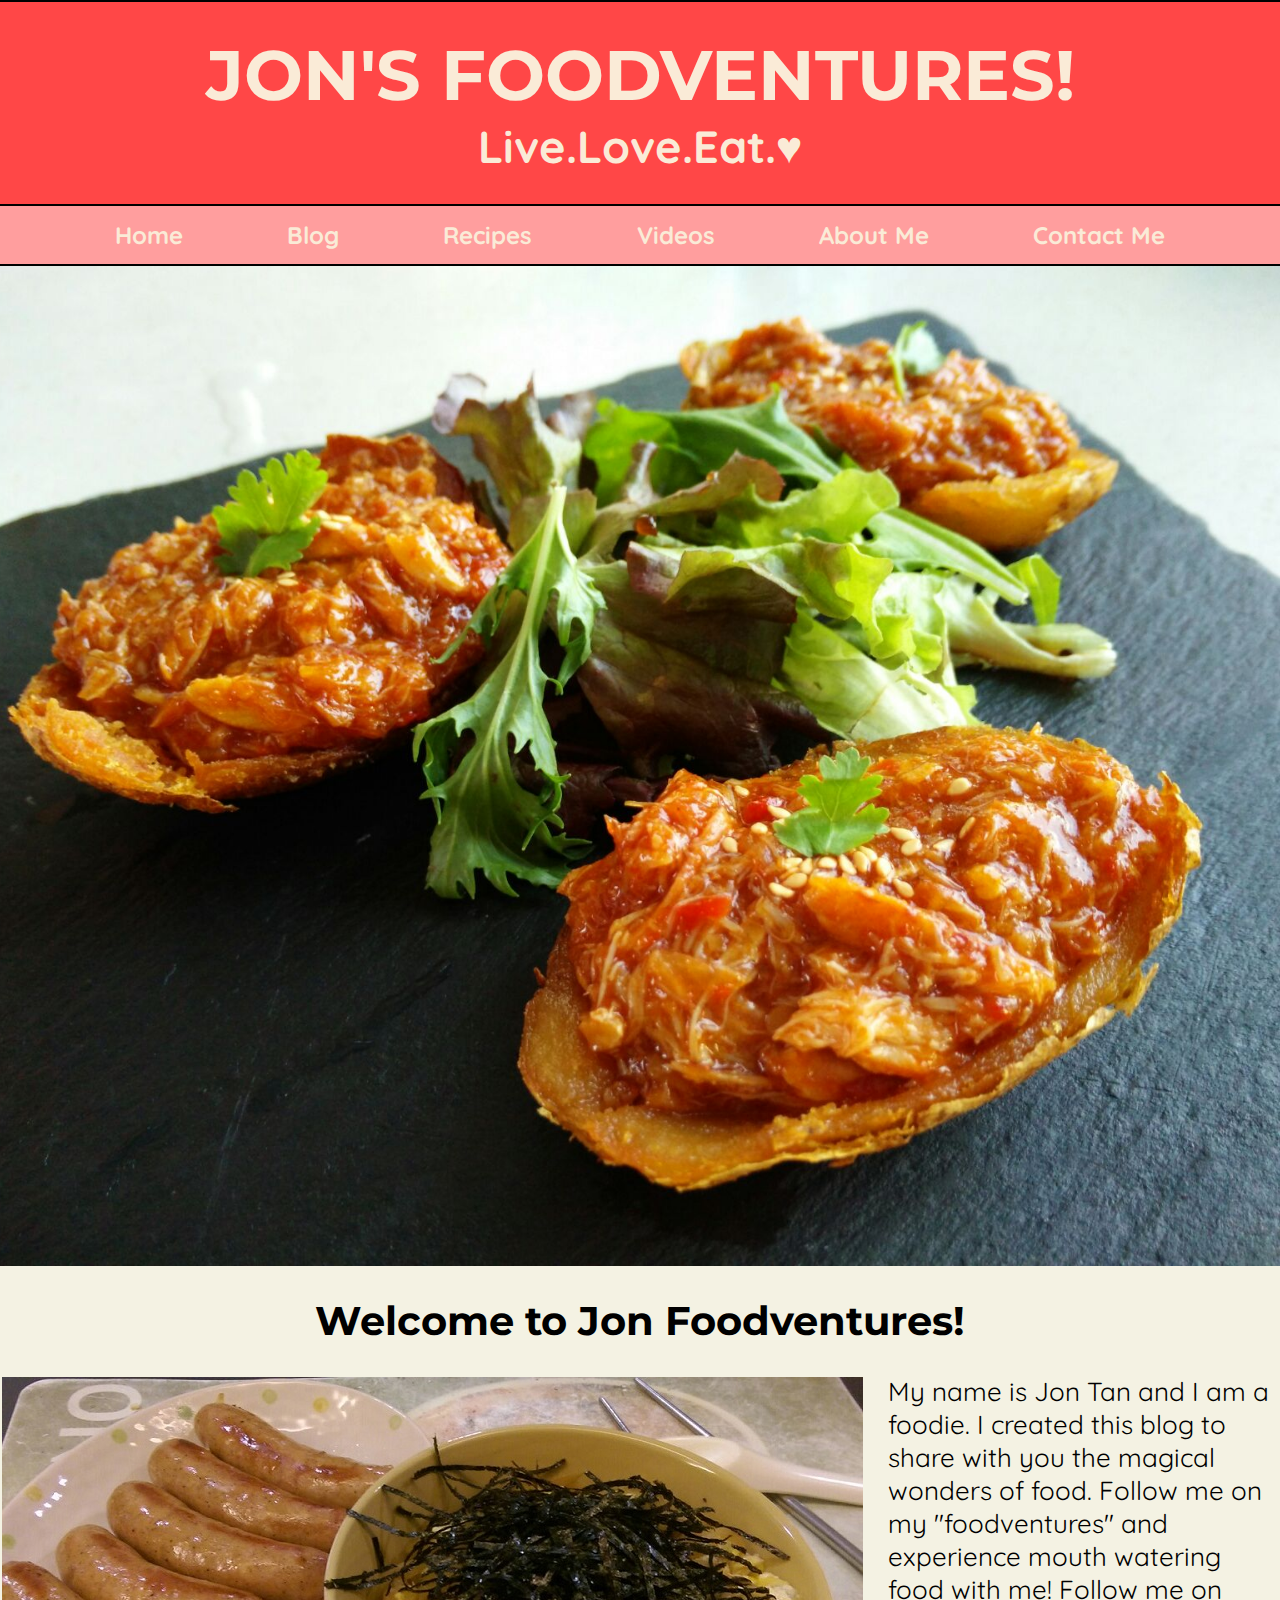
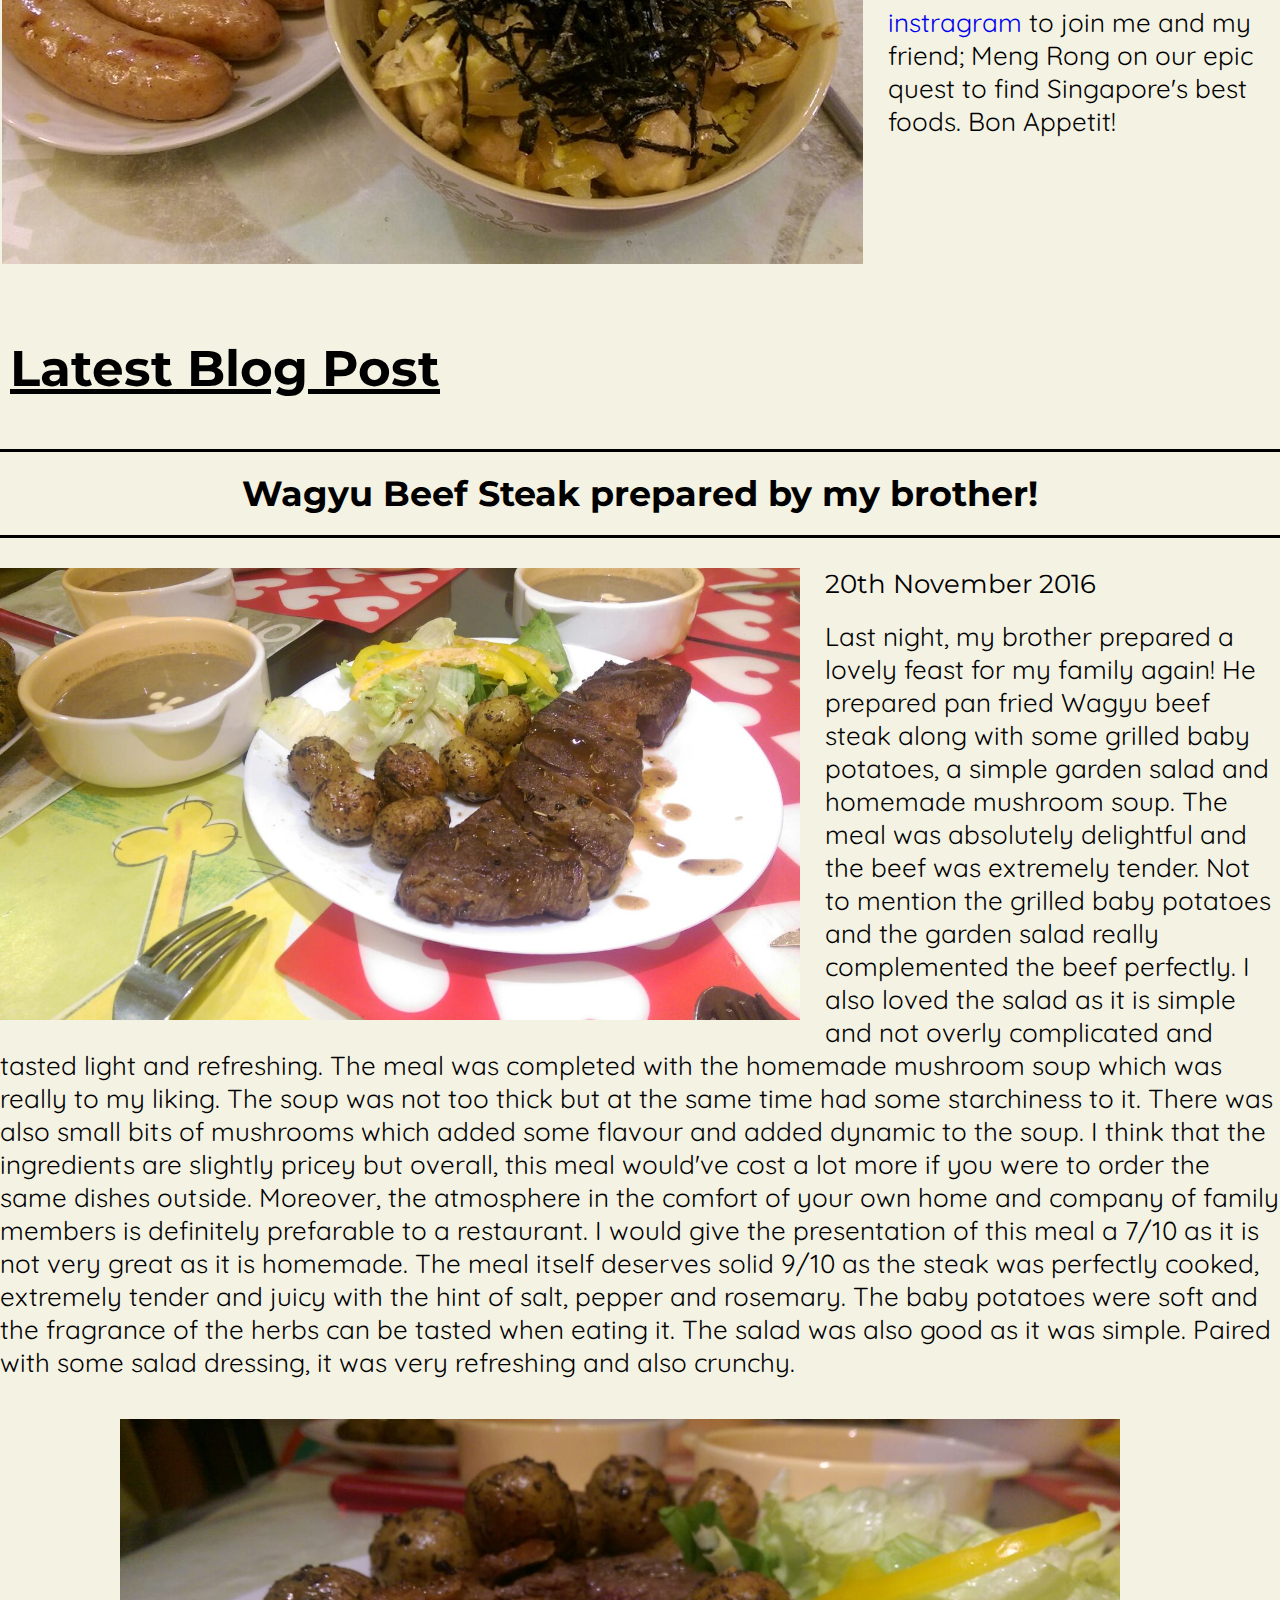
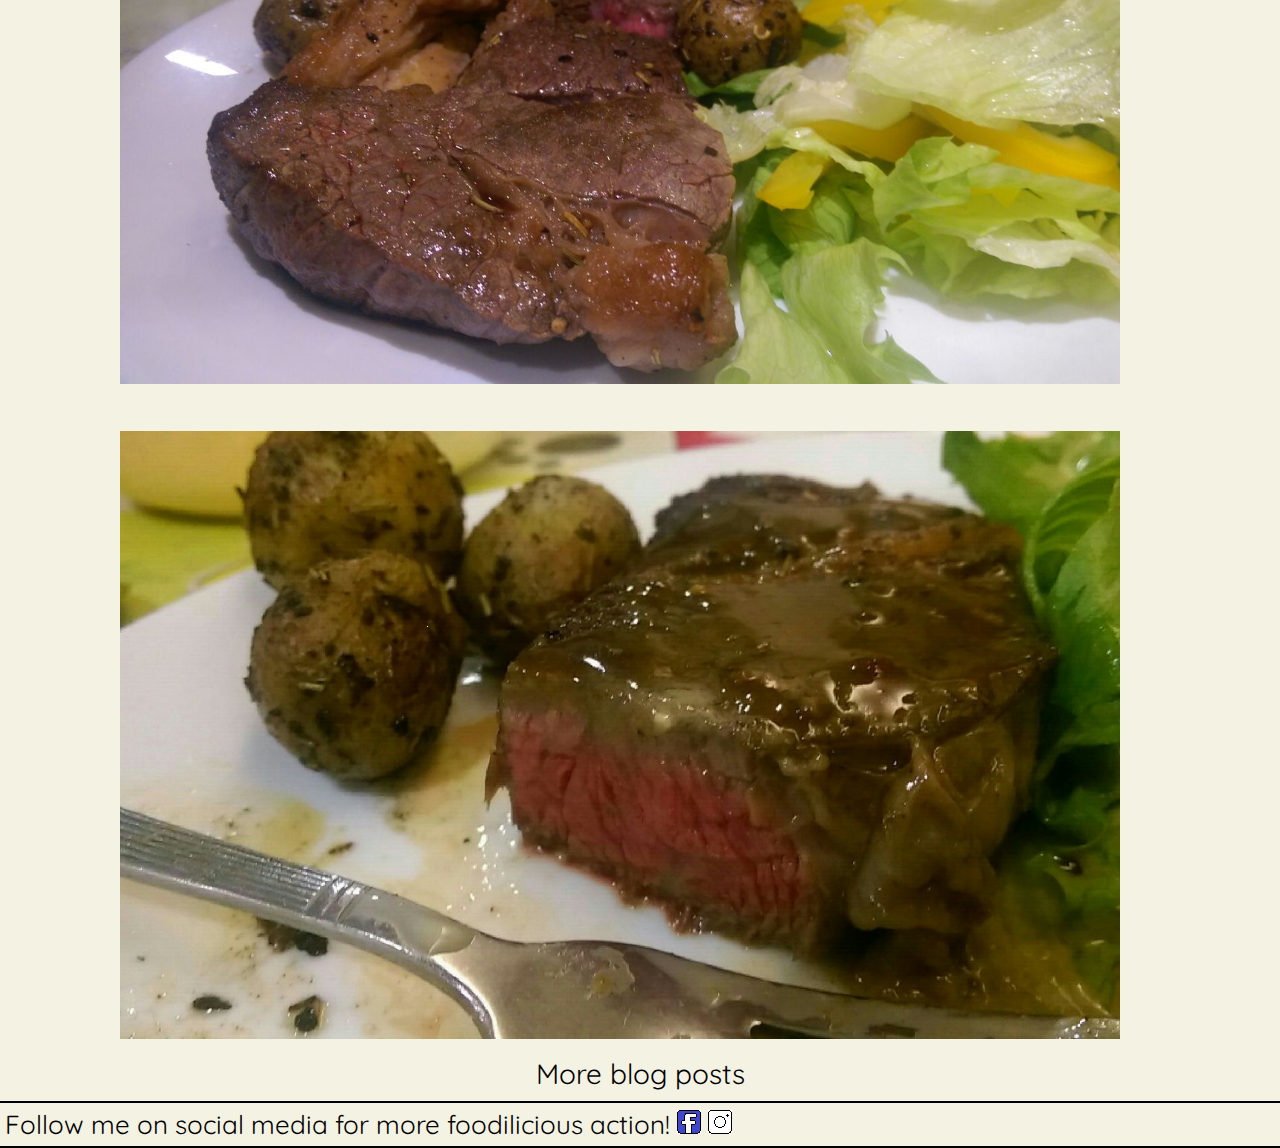
<file: index.html>
<!DOCTYPE html>
<html lang="en">

<head>
    <title> Jon&#39;s Foodventures! </title>
    <!--
        Jon's Foodventures! main webpage      
        Filename: index.html
        Author: P1625679
        Date: 9 November 2016
        HTML5 and CSS3 CA1
    -->
    <meta charset="utf-8">
    <meta name="viewport" content="width-device-width">
    <link rel="stylesheet" href="styles.css">
    <link rel="shortcut icon" href="images/JF.ico">
    <link href="https://fonts.googleapis.com/css?family=Itim" rel="stylesheet">
    <link href="https://fonts.googleapis.com/css?family=Montserrat" rel="stylesheet">
    <link href="https://fonts.googleapis.com/css?family=Quicksand" rel="stylesheet">
</head>

<body>
    <div class="container">
        <header>
            <h1>JON&#39;S FOODVENTURES&#33;</h1>
            <h3>Live&#46;Love&#46;Eat&#46;&hearts;</h3>
        </header>
        <nav>
            <p class="Home">
                <a href="index.html">Home</a></p>
            <p class="Blog">
                <a href="Blog.html">Blog</a></p>
            <p class="Recipes">
                <a href="Recipes.html">Recipes</a></p>
            <p class=" Videos ">
                <a href="Videos.html">Videos</a></p>
            <p class="AboutMe ">
                <a href="AboutMe.html">About Me</a></p>
            <p class="ContactMe ">
                <a href="ContactMe.html">Contact Me</a></p>
        </nav>
        <div class='slider'>
            <div class='slide1'></div>
            <div class='slide2'></div>
            <div class='slide3'></div>
        </div>
        <article>
            <h2 class="Welcome">Welcome to Jon Foodventures!</h2>
            <img class="os" src="images/Oyakodonwithsausage1.jpg" alt="Oyako-Don With Sausage">
            <p class="content">My name is Jon Tan and I am a foodie. I created this blog to share with you the magical wonders of food. Follow me on my "foodventures" and experience mouth watering food with me! Follow me on <a id="instagramlink" href="https://www.instagram.com/mengandjon/">instragram</a> to join me and my friend; Meng Rong on our epic quest to find Singapore's best foods. Bon Appetit!</p>
            <h2 class="LatestBlogPost"> Latest Blog Post</h2>
            <h2 class="LatestBlogPostTitle"> Wagyu Beef Steak prepared by my brother!</h2>
            <img class="BeefSteakwSoup" src="images/BeefSteakwSoup.jpg" alt="Beef Steak With Mushroom Soup">
            <p class="DateofLBP">20th November 2016</p>
            <p class="LBPText">Last night, my brother prepared a lovely feast for my family again! He prepared pan fried Wagyu beef steak along with some grilled baby potatoes, a simple garden salad and homemade mushroom soup. The meal was absolutely delightful and the beef was extremely tender. Not to mention the grilled baby potatoes and the garden salad really complemented the beef perfectly. I also loved the salad as it is simple and not overly complicated and tasted light and refreshing. The meal was completed with the homemade mushroom soup which was really to my liking. The soup was not too thick but at the same time had some starchiness to it. There was also small bits of mushrooms which added some flavour and added dynamic to the soup. I think that the ingredients are slightly pricey but overall, this meal would've cost a lot more if you were to order the same dishes outside. Moreover, the atmosphere in the comfort of your own home and company of family members is definitely prefarable to a restaurant. I would give the presentation of this meal a 7/10 as it is not very great as it is homemade. The meal itself deserves solid 9/10 as the steak was perfectly cooked, extremely tender and juicy with the hint of salt, pepper and rosemary. The baby potatoes were soft and the fragrance of the herbs can be tasted when eating it. The salad was also good as it was simple. Paired with some salad dressing, it was very refreshing and also crunchy.
                <br><img class="BeefSteak" src="images/BeefSteak.jpg" alt="Beef Steak">
                <br><img class="CutBeef" src="images/CutBeef.jpg" alt="Cut Beef Steak">
                <br>
            </p>

            <p class="MoreBlogPosts">
                <a href="Blog.html">More blog posts</a>
            </p>


        </article>
        <footer>
            <p class="footer">Follow me on social media for more foodilicious action!
                <a href="https://www.facebook.com/jon.hollywoodundead"><img src="images/facebook.png" alt="Facebook"></a>
                <a href="https://www.instagram.com/mengandjon/"><img src="images/instagram.png" alt="Instagram"></a>
            </p>

        </footer>
    </div>
</body>

</html>
</file>
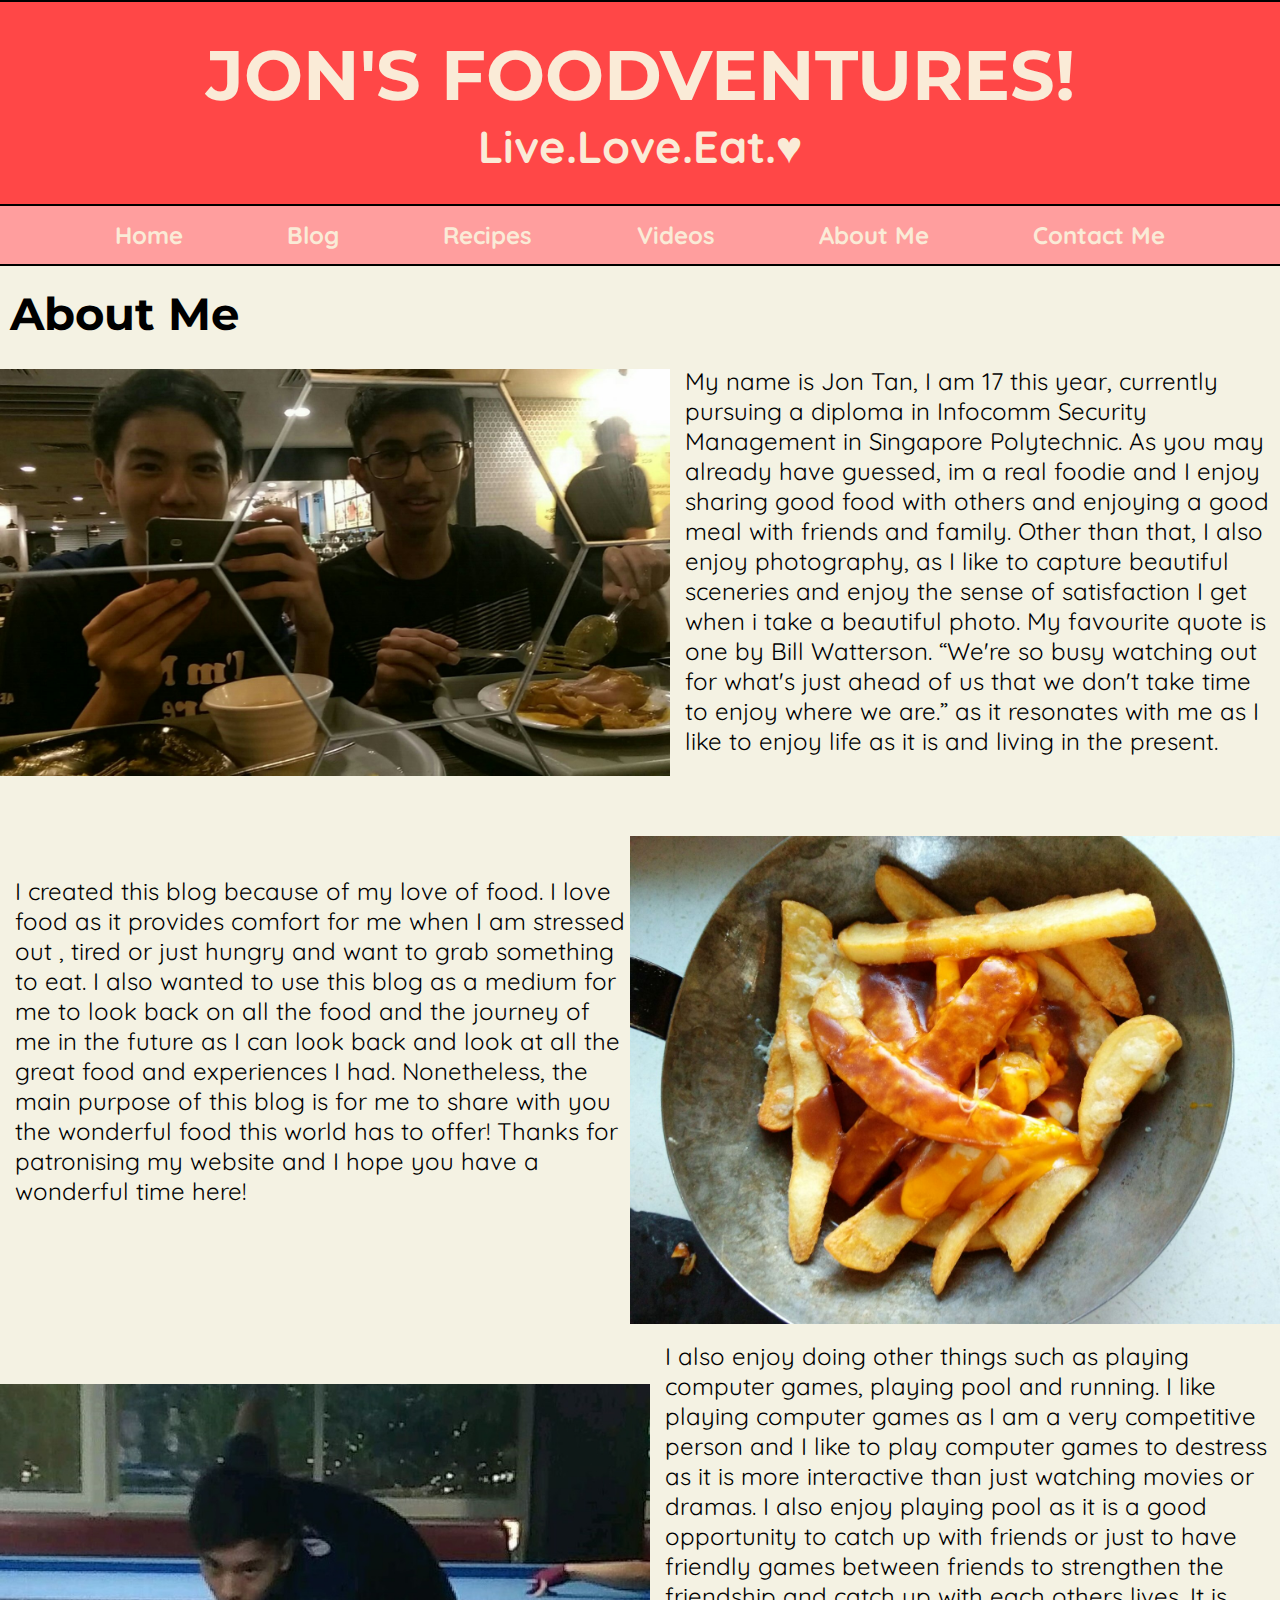
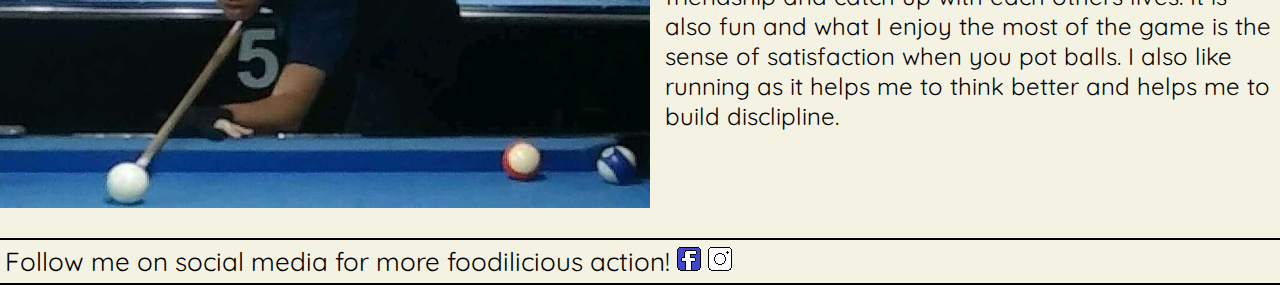
<file: AboutMe.html>
<!DOCTYPE html>
<html lang="en">

<head>
    <title> Jon&#39;s Foodventures! </title>
    <!--
        Jon's Foodventures! main webpage      
        Filename: Home.html
        Author: P1625679
        Date: 9 November 2016
        HTML5 and CSS3 CA1
    -->
    <meta charset="utf-8">
    <meta name="viewport" content="width-device-width">
    <link rel="stylesheet" href="styles.css">
    <link href="https://fonts.googleapis.com/css?family=Itim" rel="stylesheet">
    <link href="https://fonts.googleapis.com/css?family=Montserrat" rel="stylesheet">
    <link href="https://fonts.googleapis.com/css?family=Quicksand" rel="stylesheet">
</head>

<body>
    <div class="container">
        <header>
            <h1>JON&#39;S FOODVENTURES&#33;</h1>
            <h3>Live&#46;Love&#46;Eat&#46;&hearts;</h3>
    </header>
    <nav>
        <p class="Home">
            <a href="Home.html">Home</a></p>
        <p class="Blog"><a href="Blog.html">Blog</a></p>
        <p class="Recipes">
            <a href="Recipes.html">Recipes</a></p>
        <p class=" Videos ">
            <a href="Videos.html">Videos</a></p>
        <p class="AboutMe ">
            <a href="AboutMe.html">About Me</a></p>
        <p class="ContactMe ">
            <a href="ContactMe.html">Contact Me</a></p>
    </nav>
    <article>
        <h2 class="Aboutme">About Me</h2>
        <img class="Me" src="images/Me&Nirvain.png" alt="Me">
        <p class="AboutmeContent"> My name is Jon Tan, I am 17 this year, currently pursuing a diploma in Infocomm Security Management in Singapore Polytechnic. As you may already have guessed, im a real foodie and I enjoy sharing good food with others and enjoying a good meal with friends and family. Other than that, I also enjoy photography, as I like to capture beautiful sceneries and enjoy the sense of satisfaction I get when i take a beautiful photo. My favourite quote is one by Bill Watterson. “We're so busy watching out for what's just ahead of us that we don't take time to enjoy where we are.” as it resonates with me as I like to enjoy life as it is and living in the present. </p>
        <img class="Fries" src="images/Fries.png" alt="Fries">
        <p class="AboutmeContent2"> I created this blog because of my love of food. I love food as it provides comfort for me when I am stressed out , tired or just hungry and want to grab something to eat. I also wanted to use this blog as a medium for me to look back on all the food and the journey of me in the future as I can look back and look at all the great food and experiences I had. Nonetheless, the main purpose of this blog is for me to share with you the wonderful food this world has to offer! Thanks for patronising my website and I hope you have a wonderful time here!</p>
        <img class="Hobby" src="images/Pool.png" alt="Pool">
        <p class="AboutmeContent3"> I also enjoy doing other things such as playing computer games, playing pool and running. I like playing computer games as I am a very competitive person and I like to play computer games to destress as it is more interactive than just watching movies or dramas. I also enjoy playing pool as it is a good opportunity to catch up with friends or just to have friendly games between friends to strengthen the friendship and catch up with each others lives. It is also fun and what I enjoy the most of the game is the sense of satisfaction when you pot balls. I also like running as it helps me to think better and helps me to build disclipline. </p>
            
        </article>
         <footer>
        <p class="footer">Follow me on social media for more foodilicious action!
        <a href="https://www.facebook.com/jon.hollywoodundead"><img src="images/facebook.png" alt="Facebook"></a>
        <a href="https://www.instagram.com/mengandjon/"><img src="images/instagram.png" alt="Instagram"></a>
        </p>
        </footer></div></body></html>
</file>
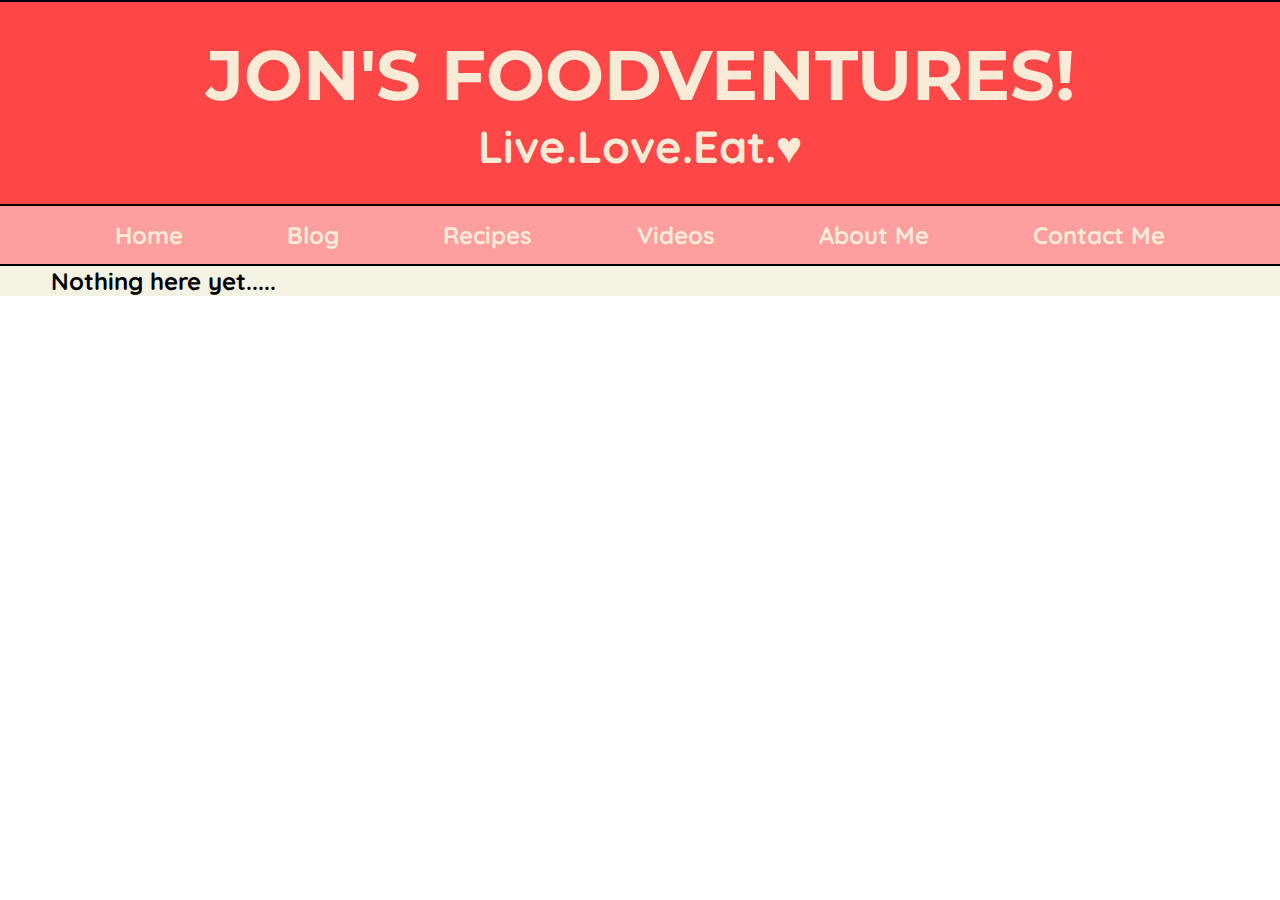
<file: Blog.html>
<!DOCTYPE html>
<html lang="en">

<head>
    <title> Jon&#39;s Foodventures! </title>
    <!--
        Jon's Foodventures! main webpage      
        Filename: Index.html
        Author: P1625679
        Date: 9 November 2016
        HTML5 and CSS3 CA1
    -->
    <meta charset="utf-8">
    <meta name="viewport" content="width-device-width">
    <link rel="stylesheet" href="styles.css">
    <link href="https://fonts.googleapis.com/css?family=Itim" rel="stylesheet">
    <link href="https://fonts.googleapis.com/css?family=Montserrat" rel="stylesheet">
    <link href="https://fonts.googleapis.com/css?family=Quicksand" rel="stylesheet">
</head>

<body>
    <div class="container">
        <header>
            <h1>JON&#39;S FOODVENTURES&#33;</h1>
            <h3>Live&#46;Love&#46;Eat&#46;&hearts;</h3>
        </header>
        <nav>
            <p class="Home">
                <a href="Index.html">Home</a></p>
            <p class="Blog">
                <a href="Blog.html">Blog</a></p>
            <p class="Recipes">
                <a href="Recipes.html">Recipes</a></p>
            <p class=" Videos ">
                <a href="Videos.html">Videos</a></p>
            <p class="AboutMe ">
                <a href="AboutMe.html">About Me</a></p>
            <p class="ContactMe ">
                <a href="ContactMe.html">Contact Me</a></p>
        </nav>
        <article>
            <h2 class="Blog"> Nothing here yet.....</h2></article>
    </div>
</body>

</html>
</file>
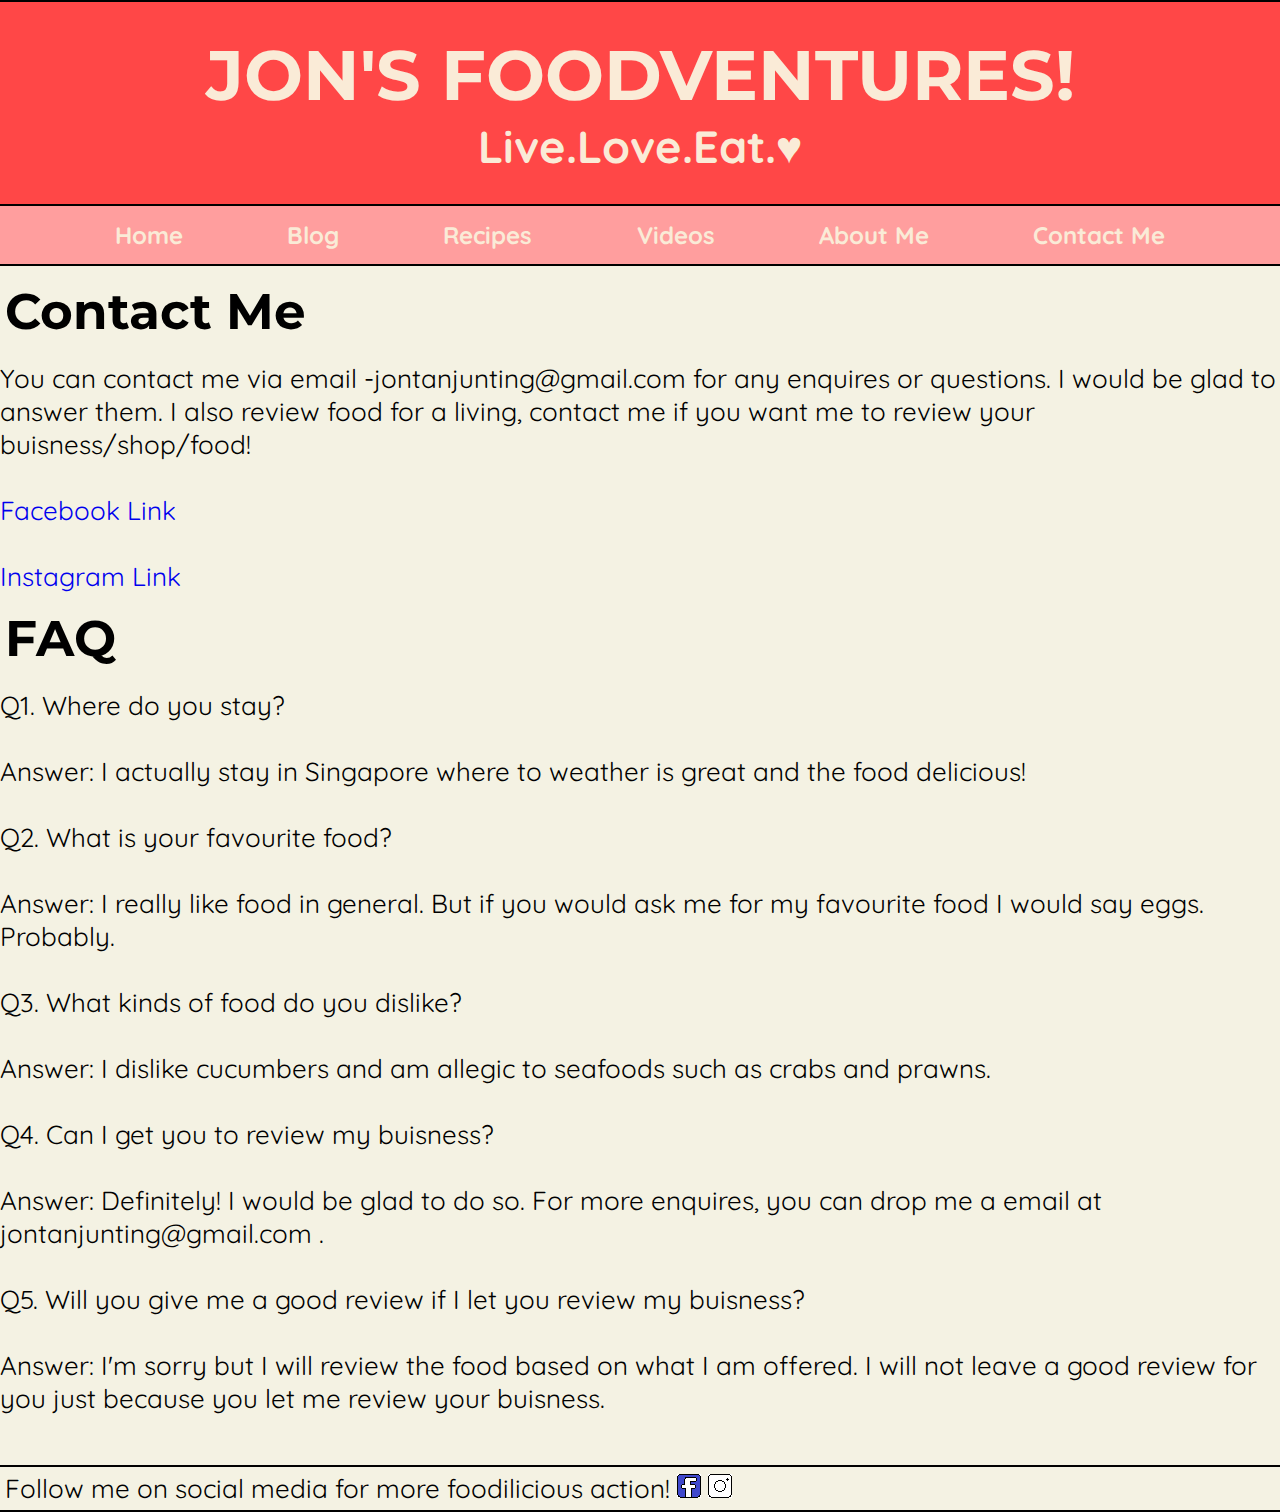
<file: ContactMe.html>
<!DOCTYPE html>
<html lang="en">

<head>
    <title> Jon&#39;s Foodventures! </title>
    <!--
        Jon's Foodventures! main webpage      
        Filename: Index.html
        Author: P1625679
        Date: 9 November 2016
        HTML5 and CSS3 CA1
    -->
    <meta charset="utf-8">
    <meta name="viewport" content="width-device-width">
    <link rel="stylesheet" href="styles.css">
    <link rel="shortcut icon" href="images/JF.ico">
    <link href="https://fonts.googleapis.com/css?family=Itim" rel="stylesheet">
    <link href="https://fonts.googleapis.com/css?family=Montserrat" rel="stylesheet">
    <link href="https://fonts.googleapis.com/css?family=Quicksand" rel="stylesheet">
</head>

<body>
    <div class="container">
        <header>
            <h1>JON&#39;S FOODVENTURES&#33;</h1>
            <h3>Live&#46;Love&#46;Eat&#46;&hearts;</h3>
        </header>
        <nav>
            <p class="Home">
                <a href="index.html">Home</a></p>
            <p class="Blog">
                <a href="Blog.html">Blog</a></p>
            <p class="Recipes">
                <a href="Recipes.html">Recipes</a></p>
            <p class=" Videos ">
                <a href="Videos.html">Videos</a></p>
            <p class="AboutMe ">
                <a href="AboutMe.html">About Me</a></p>
            <p class="ContactMe ">
                <a href="ContactMe.html">Contact Me</a></p>
        </nav>
        <article>
            <h2 class="ContactMeHeader"> Contact Me </h2>
            <p class="ContactMecontent"> You can contact me via email -jontanjunting@gmail.com for any enquires or questions. I would be glad to answer them. I also review food for a living, contact me if you want me to review your buisness/shop/food!
                <br>
                <br>
                <a id="facebooklink" href="https://www.facebook.com/jon.hollywoodundead">Facebook Link</a>
                <br>
                <br>
                <a id="instagramlink" href="https://www.instagram.com/mengandjon/">Instagram Link</a></p>
            <h2 class="FAQHeader"> FAQ </h2>
            <p class="FAQ"> Q1. Where do you stay?
                <br>
                <br> Answer: I actually stay in Singapore where to weather is great and the food delicious!
                <br>
                <br> Q2. What is your favourite food?
                <br>
                <br> Answer: I really like food in general. But if you would ask me for my favourite food I would say eggs. Probably.
                <br>
                <br> Q3. What kinds of food do you dislike?
                <br>
                <br> Answer: I dislike cucumbers and am allegic to seafoods such as crabs and prawns.
                <br>
                <br> Q4. Can I get you to review my buisness?
                <br>
                <br> Answer: Definitely! I would be glad to do so. For more enquires, you can drop me a email at jontanjunting@gmail.com .
                <br>
                <br> Q5. Will you give me a good review if I let you review my buisness?
                <br>
                <br> Answer: I'm sorry but I will review the food based on what I am offered. I will not leave a good review for you just because you let me review your buisness.
            </p>
        </article>
        <footer>
            <p class="footer">Follow me on social media for more foodilicious action!
                <a href="https://www.facebook.com/jon.hollywoodundead"><img src="images/facebook.png" alt="Facebook"></a>
                <a href="https://www.instagram.com/mengandjon/"><img src="images/instagram.png" alt="Instagram"></a>
            </p>
        </footer>
    </div>
</body>

</html>
</file>
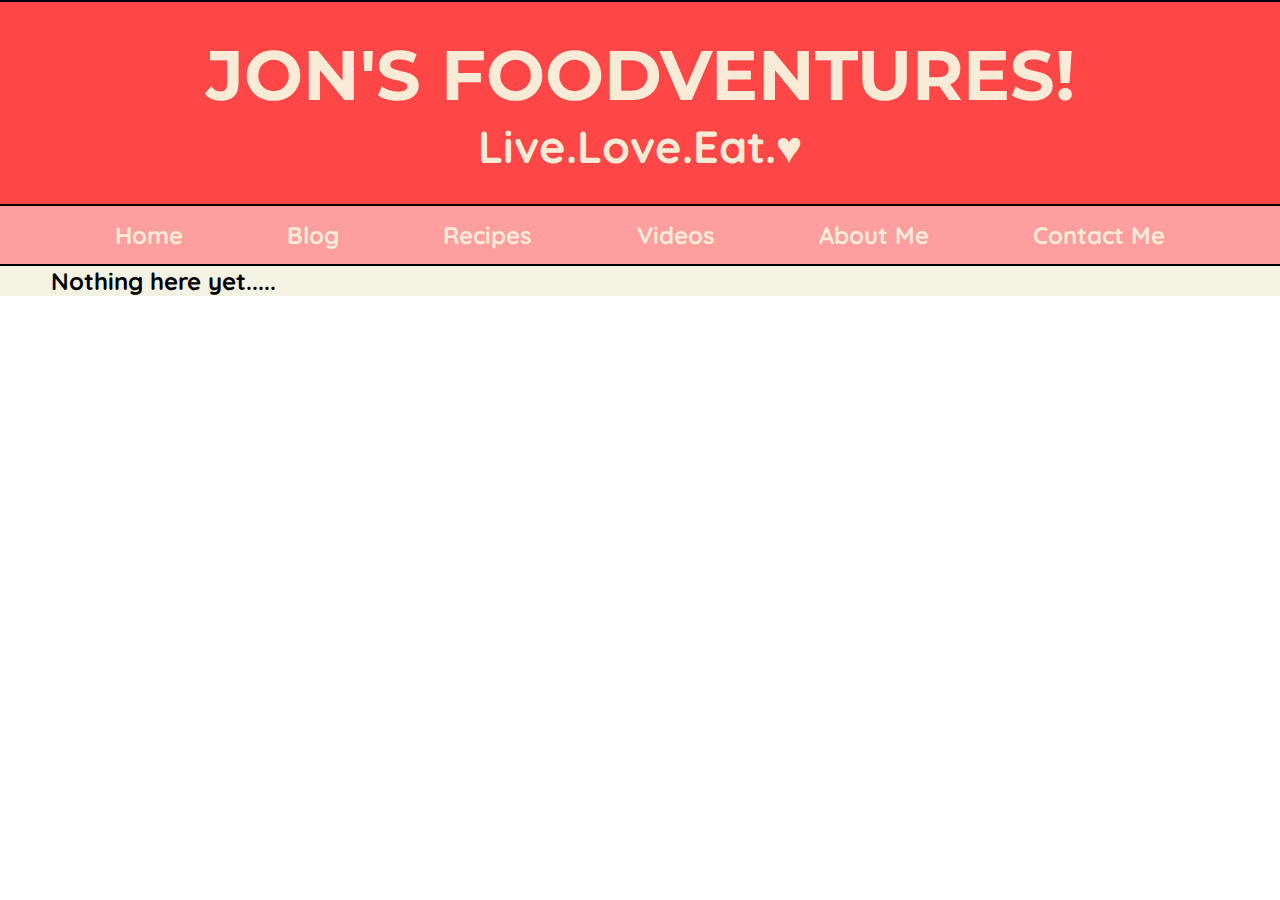
<file: Recipes.html>
<!DOCTYPE html>
<html lang="en">

<head>
    <title> Jon&#39;s Foodventures! </title>
    <!--
        Jon's Foodventures! main webpage      
        Filename: Index.html
        Author: P1625679
        Date: 9 November 2016
        HTML5 and CSS3 CA1
    -->
    <meta charset="utf-8">
    <meta name="viewport" content="width-device-width">
    <link rel="stylesheet" href="styles.css">
    <link href="https://fonts.googleapis.com/css?family=Itim" rel="stylesheet">
    <link href="https://fonts.googleapis.com/css?family=Montserrat" rel="stylesheet">
    <link href="https://fonts.googleapis.com/css?family=Quicksand" rel="stylesheet">
</head>

<body>
    <div class="container">
        <header>
            <h1>JON&#39;S FOODVENTURES&#33;</h1>
            <h3>Live&#46;Love&#46;Eat&#46;&hearts;</h3>
        </header>
        <nav>
            <p class="Home">
                <a href="Index.html">Home</a></p>
            <p class="Blog">
                <a href="Blog.html">Blog</a></p>
            <p class="Recipes">
                <a href="Recipes.html">Recipes</a></p>
            <p class=" Videos ">
                <a href="Videos.html">Videos</a></p>
            <p class="AboutMe ">
                <a href="AboutMe.html">About Me</a></p>
            <p class="ContactMe ">
                <a href="ContactMe.html">Contact Me</a></p>
        </nav>
        <article>
            <h2 class="Recipes"> Nothing here yet.....</h2></article>
    </div>
</body>

</html>
</file>
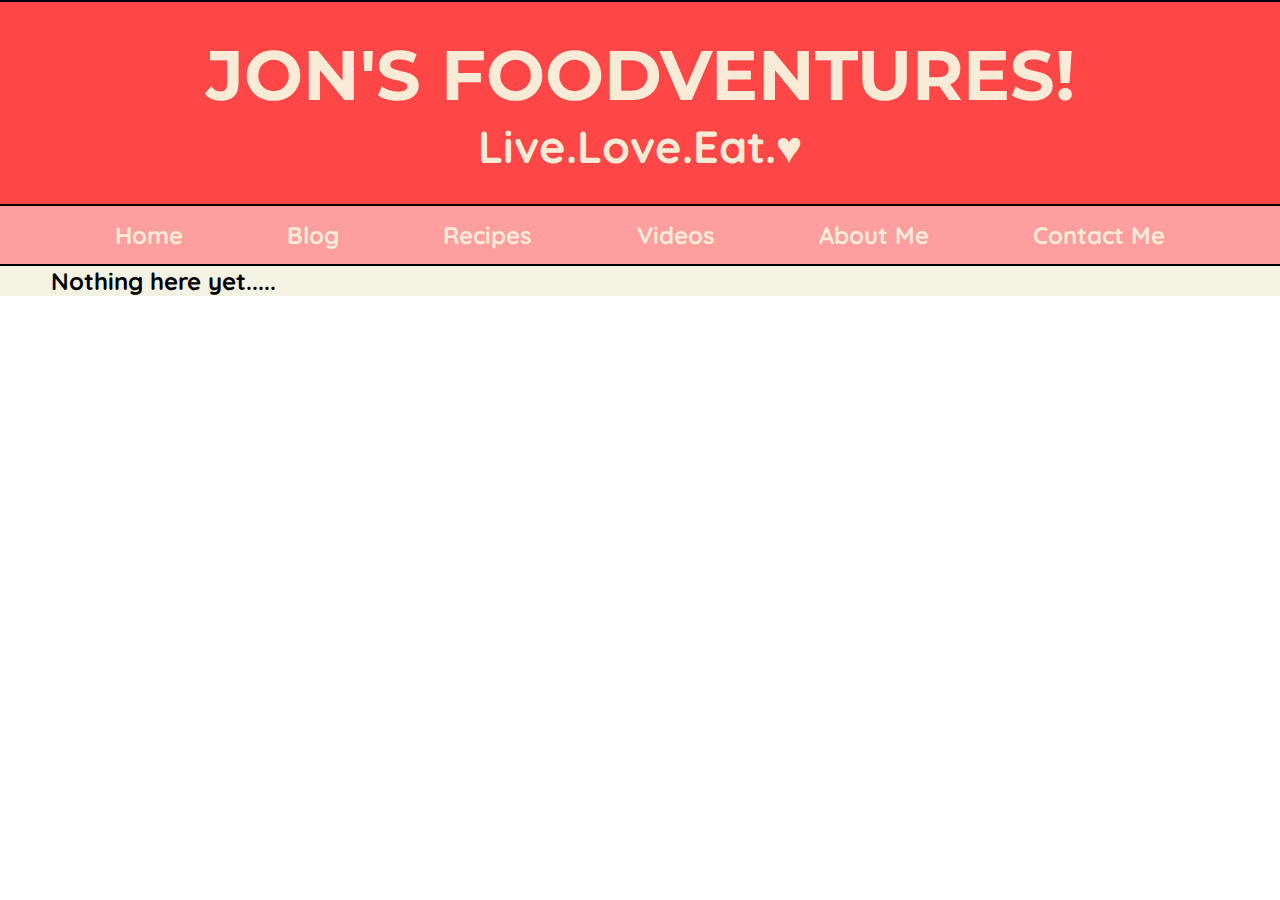
<file: Videos.html>
<!DOCTYPE html>
<html lang="en">

<head>
    <title> Jon&#39;s Foodventures! </title>
    <!--
        Jon's Foodventures! main webpage      
        Filename: Index.html
        Author: P1625679
        Date: 9 November 2016
        HTML5 and CSS3 CA1
    -->
    <meta charset="utf-8">
    <meta name="viewport" content="width-device-width">
    <link rel="stylesheet" href="styles.css">
    <link href="https://fonts.googleapis.com/css?family=Itim" rel="stylesheet">
    <link href="https://fonts.googleapis.com/css?family=Montserrat" rel="stylesheet">
    <link href="https://fonts.googleapis.com/css?family=Quicksand" rel="stylesheet">
</head>

<body>
    <div class="container">
        <header>
            <h1>JON&#39;S FOODVENTURES&#33;</h1>
            <h3>Live&#46;Love&#46;Eat&#46;&hearts;</h3>
        </header>
        <nav>
            <p class="Home">
                <a href="Index.html">Home</a></p>
            <p class="Blog">
                <a href="Blog.html">Blog</a></p>
            <p class="Recipes">
                <a href="Recipes.html">Recipes</a></p>
            <p class=" Videos ">
                <a href="Videos.html">Videos</a></p>
            <p class="AboutMe ">
                <a href="AboutMe.html">About Me</a></p>
            <p class="ContactMe ">
                <a href="ContactMe.html">Contact Me</a></p>
        </nav>
        <article>
            <h2 class="Videos"> Nothing here yet.....</h2></article>
    </div>
</body>

</html>
</file>
<file: styles.css>
body,
div,
header,
footer,
nav,
h1,
h2,
h3,
p,
article,
a {
    border: 0;
    padding: 0;
    margin: 0;
}


/* Index */

body {
    max-width: 1280px;
    margin: 0 auto;
}

.container {
    background-color: #f4f2e3;
}

header {
    background-color: #ff4747;
    border-top: solid black 2px;
    border-bottom: solid black 2px;
    padding: 30px;
}

h1 {
    text-align: center;
    font-size: 70px;
    font-family: 'Montserrat', sans-serif, serif;
    color: antiquewhite;
}

h3 {
    text-align: center;
    font-size: 45px;
    font-family: 'Quicksand', sans-serif, serif;
    color: antiquewhite;
}


/* nav bar */

nav {
    background-color: #ff9e9e;
    border-bottom: solid black 2px;
    text-align: center;
    padding: 14px;
}

.Home,
.Blog,
.Recipes,
.Videos,
.AboutMe,
.ContactMe {
    display: inline;
    font-size: 24px;
    padding: 20px 4%;
    font-family: 'Quicksand', sans-serif, serif;
    font-weight: bold;
}

.Home a {
    color: antiquewhite;
    text-decoration: none;
}

.Blog a {
    color: antiquewhite;
    text-decoration: none;
}

.Recipes a {
    color: antiquewhite;
    text-decoration: none;
}

.Videos a {
    color: antiquewhite;
    text-decoration: none;
}

.AboutMe a {
    color: antiquewhite;
    text-decoration: none;
}

.ContactMe a {
    color: antiquewhite;
    text-decoration: none;
}

a:hover {
    color: red;
}


/* image slideshow */

.slider {
    max-width: 100%;
    height: 1000px;
    position: relative;
}

.slide1,
.slide2,
.slide3,
.slide4,
.slide5 {
    position: absolute;
    width: 100%;
    height: 100%;
}

.slide1 {
    background: url(images/Salmon.jpg)no-repeat center;
    background-size: cover;
    animation: fade 8s infinite;
    -webkit-animation: fade 8s infinite;
}

.slide2 {
    background: url(images/BabyRibs.jpg)no-repeat center;
    background-size: cover;
    animation: fade2 8s infinite;
    -webkit-animation: fade2 8s infinite;
}

.slide3 {
    background: url(images/Chillicrab.jpg)no-repeat center;
    background-size: cover;
    animation: fade3 8s infinite;
    -webkit-animation: fade3 8s infinite;
}

@keyframes fade {
    0% {
        opacity: 1
    }
    33.333% {
        opacity: 0
    }
    66.666% {
        opacity: 0
    }
    100% {
        opacity: 1
    }
}

@keyframes fade2 {
    0% {
        opacity: 0
    }
    33.333% {
        opacity: 1
    }
    66.666% {
        opacity: 0
    }
    100% {
        opacity: 0
    }
}

@keyframes fade3 {
    0% {
        opacity: 0
    }
    33.333% {
        opacity: 0
    }
    66.666% {
        opacity: 1
    }
    100% {
        opacity: 0
    }
}

article {
    background-color: #f4f2e3;
}

.Welcome {
    text-align: center;
    padding: 10px;
    padding-top: 10px;
    font-size: 40px;
    font-family: 'Montserrat', sans-serif, serif;
    margin: 20px;
}

.content {
    font-size: 26px;
    font-family: 'Quicksand', sans-serif, serif;
}

#instagramlink {
    text-decoration: none;
}

.os {
    float: left;
    margin: 2px;
    margin-right: 25px;
}

.LatestBlogPost {
    font-size: 50px;
    margin: 10px;
    margin-top: 200px;
    margin-bottom: 50px;
    font-family: 'Montserrat', sans-serif, serif;
    clear: both;
    text-decoration: underline;
}

.LatestBlogPostTitle {
    font-size: 35px;
    font-family: 'Montserrat', sans-serif, serif;
    margin-bottom: 30px;
    text-align: center;
    padding: 20px;
    border-top: solid black;
    border-bottom: solid black;
}

.BeefSteakwSoup {
    float: left;
    width: 800px;
    margin-right: 25px;
}

.LBPText {
    font-size: 26px;
    font-family: 'Quicksand', sans-serif, serif;
}

.BeefSteak {
    width: 1000px;
    margin-left: 120px;
    margin-top: 40px;
}

.CutBeef {
    width: 1000px;
    margin-top: 40px;
    margin-left: 120px;
}

.DateofLBP {
    margin-left: 20px;
    margin: 20px;
    font-family: 'Montserrat', sans-serif, serif;
    font-size: 26px;
}

.MoreBlogPosts a {
    text-decoration: none;
    color: black;
    font-size: 28px;
    font-family: 'Quicksand', sans-serif, serif;
}

.MoreBlogPosts a:hover {
    color: red;
}

.MoreBlogPosts {
    text-align: center;
    margin: 10px;
}

footer {
    border-top: solid black 2px;
    border-bottom: solid black 2px;
    background-color: whitesmoke;
    padding: 5px;
    font-size: 26px;
    clear: both;
    font-family: 'Quicksand', sans-serif, serif;
    background-color: #f4f2e3;
}


/*AboutMe*/

.Aboutme {
    font-family: 'Montserrat', sans-serif, serif;
    font-size: 45px;
    margin-top: 15px;
    margin-bottom: 20px;
    margin-left: 5px;
    padding: 5px;
}

.Me {
    Width: 670px;
    float: left;
    margin-right: 15px;
    margin-top: 3px;
}

.AboutmeContent {
    font-family: 'Quicksand', sans-serif, serif;
    font-size: 24px;
}

.Fries {
    width: 650px;
    float: right;
    margin-top: 60px;
    margin-left: 2px;
}

.AboutmeContent2 {
    font-family: 'Quicksand', sans-serif, serif;
    font-size: 24px;
    margin-top: 120px;
    margin-left: 15px;
}

.Hobby {
    width: 650px;
    margin-top: 60px;
    float: left;
    margin-right: 15px;
    margin-bottom: 30px;
}

.AboutmeContent3 {
    font-family: 'Quicksand', sans-serif, serif;
    font-size: 24px;
    margin-top: 135px;
    margin-right: 5px;
}


/*Blog*/

.BlogHeader {
    font-size: 50px;
    margin-top: 15px;
    margin-bottom: 20px;
    margin-left: 5px;
    font-family: 'Montserrat', sans-serif, serif;
    clear: both;
}

.Blogpost1 {
    font-size: 35px;
    font-family: 'Montserrat', sans-serif, serif;
    margin-bottom: 30px;
    text-align: center;
    padding: 20px;
    border-top: solid black 3px;
    border-bottom: solid black 3px;
}

.Date1 {
    margin-left: 20px;
    margin: 20px;
    font-family: 'Montserrat', 'sans-serif', serif;
    font-size: 26px;
}

.Blogpost1content {
    font-size: 26px;
    font-family: 'Quicksand', sans-serif, serif;
    margin-bottom: 20px;
    padding-bottom: 20px;
}

.Blogpost2 {
    font-size: 35px;
    font-family: 'Montserrat', sans-serif, serif;
    text-align: center;
    border-top: solid black 3px;
    border-bottom: solid black 3px;
    margin-bottom: 30px;
    padding: 20px;
}

.Ramen {
    float: left;
    width: 800px;
    margin-right: 25px;
}

.Date2 {
    margin-left: 20px;
    margin: 20px;
    font-family: 'Montserrat', sans-serif, serif;
    font-size: 26px;
}

.Blogpost2content {
    font-size: 26px;
    font-family: 'Quicksand', sans-serif, serif;
    margin-bottom: 20px;
    padding-bottom: 20px;
}

.Blogpost3 {
    font-size: 35px;
    font-family: 'Montserrat', sans-serif, serif;
    text-align: center;
    border-top: solid black 3px;
    border-bottom: solid black 3px;
    margin-bottom: 30px;
    padding: 20px;
}

.BakedSalmonZoom {
    float: left;
    width: 800px;
    margin-right: 25px;
}

.Date3 {
    margin-left: 20px;
    margin: 20px;
    font-family: 'Montserrat', sans-serif, serif;
    font-size: 26px;
}

.Blogpost3content {
    font-size: 26px;
    font-family: 'Quicksand', sans-serif, serif;
    margin-bottom: 20px;
    padding-bottom: 20px;
}

.BakedSalmonwSoup {
    width: 1000px;
    margin-top: 40px;
    margin-left: 120px;
}

.Chawanmushi {
    width: 500px;
    margin-top: 40px;
    margin-left: 360px;
}


/* Contact Me */

.ContactMeHeader {
    font-size: 50px;
    margin-top: 15px;
    margin-bottom: 20px;
    margin-left: 5px;
    font-family: 'Montserrat', sans-serif, serif;
    clear: both;
}

.ContactMecontent {
    font-size: 26px;
    font-family: 'Quicksand', sans-serif, serif;
}

.FAQHeader {
    margin: 5px;
    margin-top: 15px;
    margin-bottom: 20px;
    font-size: 50px;
    font-family: 'Montserrat', sans-serif, serif;
}

.FAQ {
    font-size: 26px;
    font-family: 'Quicksand', sans-serif, serif;
    margin-bottom: 50px;
}

#facebooklink {
    text-decoration: none;
}
</file>
